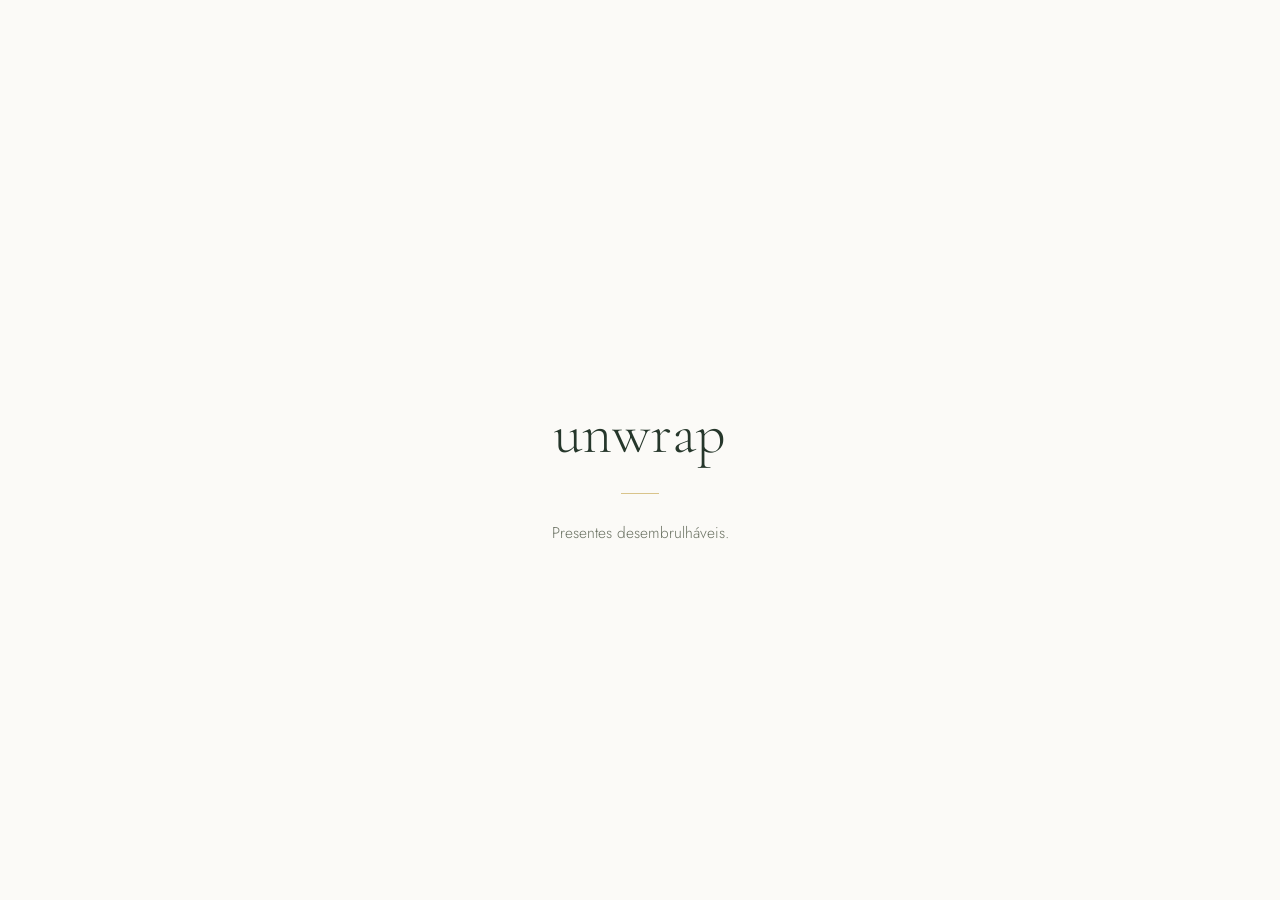
<file: index.html>
<!DOCTYPE html>
<html lang="pt-BR">
<head>
<meta charset="utf-8">
<meta name="viewport" content="width=device-width, initial-scale=1, viewport-fit=cover">
<title>unwrap</title>
<meta name="description" content="Presentes desembrulháveis.">
<meta name="theme-color" content="#FBFAF7">
<meta name="robots" content="noindex">

<link rel="preconnect" href="https://fonts.googleapis.com">
<link rel="preconnect" href="https://fonts.gstatic.com" crossorigin>
<link rel="stylesheet"
      href="https://fonts.googleapis.com/css2?family=Cormorant+Garamond:wght@300&family=Jost:wght@300&display=swap">
<link rel="stylesheet" href="assets/theme-botanico.css">
<link rel="stylesheet" href="assets/base.css">
</head>
<body>

<main class="stage">
  <div class="card is-entering">
    <h1 class="rise d1">unwrap</h1>
    <div class="hair rise d2"></div>
    <p class="desc rise d2">Presentes desembrulháveis.</p>
  </div>
</main>

</body>
</html>
</file>
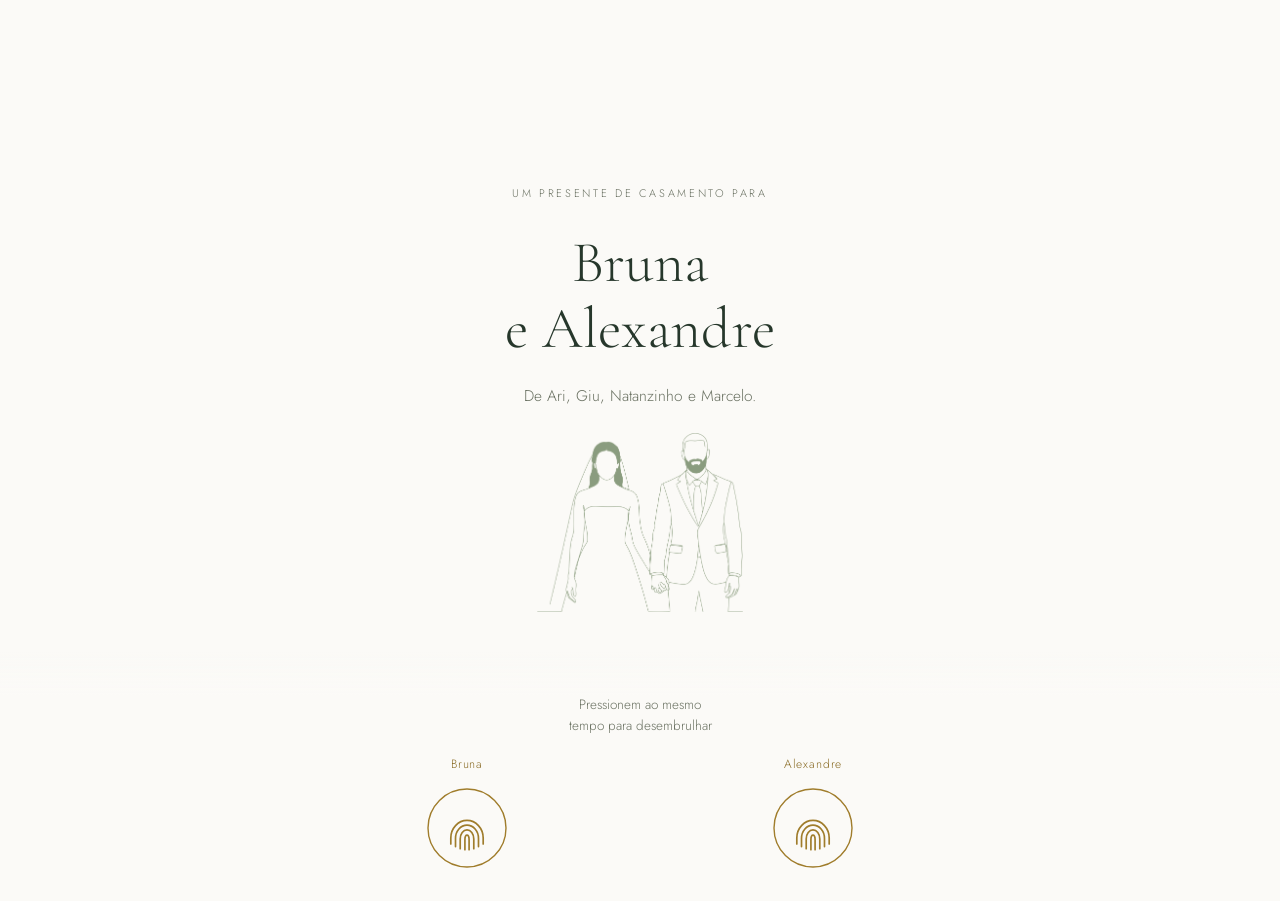
<file: bruna-e-alexandre/index.html>
<!DOCTYPE html>
<html lang="pt-BR">
<head>
<meta charset="utf-8">
<meta name="viewport" content="width=device-width, initial-scale=1, viewport-fit=cover">
<title>Um presente para Bruna e Alexandre</title>
<meta name="description" content="De Ari, Giu, Natanzinho e Marcelo.">
<meta name="theme-color" content="#FBFAF7">
<meta name="robots" content="noindex">

<!-- Prévia em WhatsApp e afins. A imagem é composta por tools/gerar-og.py:
     a ilustração da capa é preta sobre transparente, e transparência vira
     preto no WhatsApp. A prévia não revela o presente. -->
<meta property="og:type" content="website">
<meta property="og:url" content="https://marcelojrfarias.github.io/unwrapagift/bruna-e-alexandre/">
<meta property="og:title" content="Bruna e Alexandre, um presente para desembrulhar juntos">
<meta property="og:description" content="De Ari, Giu, Natanzinho e Marcelo.">
<meta property="og:image" content="https://marcelojrfarias.github.io/unwrapagift/img/og.png">
<meta property="og:image:width" content="1200">
<meta property="og:image:height" content="630">
<meta property="og:image:alt" content="Bruna e Alexandre, em traço, de mãos dadas">
<meta property="og:locale" content="pt_BR">
<meta name="twitter:card" content="summary_large_image">

<link rel="preconnect" href="https://fonts.googleapis.com">
<link rel="preconnect" href="https://fonts.gstatic.com" crossorigin>
<link rel="stylesheet"
      href="https://fonts.googleapis.com/css2?family=Cormorant+Garamond:wght@300;400&family=Jost:wght@300;400&display=swap">

<link rel="stylesheet" href="../assets/theme-botanico.css">
<link rel="stylesheet" href="../assets/base.css">
</head>
<body>

<div class="chrome">
  <nav class="progress" id="progress" aria-label="Etapas do presente"></nav>
</div>

<button class="back" id="back" type="button" aria-label="Voltar uma etapa">
  <svg width="18" height="18" viewBox="0 0 18 18" fill="none"
       stroke="currentColor" stroke-width="1" aria-hidden="true">
    <path d="M11 3.5 5.5 9l5.5 5.5"/>
  </svg>
</button>

<main class="stage">
  <div class="card" id="card"></div>
</main>

<canvas id="confetti" aria-hidden="true"></canvas>
<div class="waves" id="waves" aria-hidden="true" hidden></div>
<div class="waves__status" id="wavesStatus" aria-hidden="true">
  <div class="waves__sprig" id="wavesSprig"></div>
  <p class="waves__note" id="wavesNote"></p>
</div>
<p class="sr-only" id="announcer" aria-live="polite"></p>

<script src="../gifts/bruna-alexandre.js"></script>
<script src="../assets/hold.js"></script>
<script src="../assets/engine.js"></script>
</body>
</html>
</file>
<file: assets/theme-botanico.css>
/* Tema botânico — tirado do save the date deles: papel off-white texturizado,
   verde-sálvia, um traço de dourado no lugar das flores amarelas.

   Trocar de tema é trocar este arquivo. Nada aqui além de variáveis. */

:root {
  --paper:     #FBFAF7;  /* fundo, o material principal */
  --paper-0:   rgba(251, 250, 247, 0);  /* o mesmo papel, transparente */
  --ink:       #26372B;  /* verde muito escuro, texto principal */
  --muted:     #6B7263;  /* texto secundário — 4.78:1 sobre o papel */
  --rule:      #E7E3D9;  /* linhas e estados inativos */
  --sage:      #8A9C7E;  /* verde: estrutura */
  --gold:      #B08D3F;  /* dourado: progresso e ação, única cor de acento */
  --gold-soft: #D9C48B;
  --gold-text: #8A6C26;  /* o mesmo dourado, escuro o bastante para texto — 4.73:1 */
  --gold-deep: #A07D2C;  /* disco preenchido; 3.68:1 com o traço claro por cima */
  --gold-wave:  #CAB26A;  /* ida:   multiply de duas destas dá exatamente --gold-deep */
  --paper-wave: #CBCDCD;  /* volta: screen de duas destas sobre o dourado dá --paper */

  --art-ink:   var(--sage);  /* cor das ilustrações de traço */

  --font-display: 'Cormorant Garamond', Georgia, 'Times New Roman', serif;
  --font-body:    'Jost', -apple-system, BlinkMacSystemFont, 'Segoe UI', system-ui, sans-serif;

  --confetti: #B08D3F, #D9C48B, #8A9C7E, #26372B, #FFFFFF;
}
</file>
<file: assets/base.css>
/* ============================================================
   unwrapagift — layout, tipografia e movimento.
   Nenhuma cor literal aqui: tudo vem do arquivo de tema.
   ============================================================ */

*, *::before, *::after { box-sizing: border-box; }
* { margin: 0; padding: 0; }

html {
  -webkit-text-size-adjust: 100%;
  /* mata o zoom de duplo-toque do iOS sem matar o zoom de pinça,
     que a acessibilidade exige (user-scalable=no mataria os dois) */
  touch-action: manipulation;
}

body {
  min-height: 100dvh;
  background: var(--paper);
  color: var(--ink);
  font-family: var(--font-body);
  font-weight: 300;
  font-size: 16px;
  line-height: 1.6;
  -webkit-font-smoothing: antialiased;
  overflow-x: hidden;

  /* Segurar o dedo perto de um texto fazia o iOS selecionar a palavra e abrir a
     lupa por cima do círculo. Ninguém precisa copiar texto daqui, então a
     seleção sai do site inteiro — não só dos círculos. */
  -webkit-user-select: none;
          user-select: none;
  -webkit-touch-callout: none;
}

.sr-only {
  position: absolute; width: 1px; height: 1px;
  padding: 0; overflow: hidden; clip: rect(0 0 0 0);
  white-space: nowrap; border: 0;
}

/* ---------- palco ---------- */

.stage {
  min-height: 100dvh;
  display: flex;
  align-items: center;
  justify-content: center;
  padding: calc(clamp(58px, 11svh, 92px) + env(safe-area-inset-top)) 28px
           calc(clamp(22px, 5svh, 48px) + env(safe-area-inset-bottom));
  position: relative;
  z-index: 2;                        /* acima dos confetes, em toda tela */
}

/* Com os controles ancorados no rodapé, o conteúdo precisa parar antes deles. */
body.has-controls .stage {
  padding-bottom: calc(var(--controls-h) + env(safe-area-inset-bottom));
}

.card {
  width: 100%;
  max-width: 480px;
  text-align: center;
}

/* ---------- progresso: o raminho ---------- */

.chrome {
  position: fixed;
  top: 0; left: 0; right: 0;
  z-index: 20;
  padding-top: calc(26px + env(safe-area-inset-top));
  display: flex;
  justify-content: center;
  pointer-events: none;
}

.progress {
  position: relative;
  display: flex;
  align-items: center;
  gap: 20px;
  opacity: 0;
  transition: opacity .6s ease;
  pointer-events: none;
}
.progress.is-visible { opacity: 1; pointer-events: auto; }

/* a haste, atrás das folhas */
.progress::before {
  content: "";
  position: absolute;
  left: -14px; right: -14px; top: 50%;
  height: 1px;
  background: var(--rule);
}

.leaf {
  position: relative;
  z-index: 1;
  width: 20px; height: 20px;
  display: grid;
  place-items: center;
  border: 0;
  padding: 0;
  background: var(--paper);      /* recorta a haste atrás da folha */
  cursor: default;
  -webkit-tap-highlight-color: transparent;
}
/* área de toque confortável sem engordar o desenho */
.leaf::after { content: ""; position: absolute; inset: -12px; }

.leaf svg { width: 14px; height: 14px; display: block; overflow: visible; }
.leaf .blade {
  fill: none;
  stroke: var(--rule);
  stroke-width: 1;
  transition: fill .7s ease, stroke .7s ease;
}
.leaf .vein {
  fill: none;
  stroke: var(--rule);
  stroke-width: .75;
  transition: stroke .7s ease;
}
.leaf:nth-child(odd)  svg { transform: rotate(-16deg); }
.leaf:nth-child(even) svg { transform: rotate(16deg); }

.leaf.is-current .blade,
.leaf.is-current .vein  { stroke: var(--sage); }
.leaf.is-done .blade    { fill: var(--gold-soft); stroke: var(--gold); }
.leaf.is-done .vein     { stroke: var(--gold); }
.leaf.is-done           { cursor: pointer; }
.leaf:focus-visible   { outline: 1px solid var(--gold); outline-offset: 5px; }

/* ---------- voltar ---------- */

.back {
  position: fixed;
  top: calc(20px + env(safe-area-inset-top));
  left: 18px;                        /* seta aponta pra esquerda: mora na esquerda */
  z-index: 21;
  width: 40px; height: 40px;
  display: grid; place-items: center;
  border: 0; background: none;
  color: var(--muted);
  cursor: pointer;
  opacity: 0;
  pointer-events: none;
  transition: opacity .4s ease;
  -webkit-tap-highlight-color: transparent;
}
.back.is-visible { opacity: .55; pointer-events: auto; }
.back:hover, .back:focus-visible { opacity: 1; }
.back:focus-visible { outline: 1px solid var(--gold); outline-offset: 2px; }

/* ---------- tipografia ---------- */

.eyebrow {
  font-size: 11px;
  letter-spacing: .24em;
  text-transform: uppercase;
  line-height: 1.9;
  color: var(--muted);
  margin-bottom: 26px;
}

h1 {
  font-family: var(--font-display);
  font-weight: 300;
  font-size: clamp(40px, 11vw, 58px);
  line-height: 1.14;
  letter-spacing: .005em;
}

h2 {
  font-family: var(--font-display);
  font-weight: 300;
  font-size: clamp(27px, 7.2vw, 35px);
  line-height: 1.32;                 /* Cormorant tem acentos altos: ~ e ^ pedem folga */
  max-width: 19ch;
  margin: 0 auto;
}

.desc {
  font-size: 15.5px;
  line-height: 1.72;
  color: var(--muted);
  max-width: 33ch;
  margin: clamp(12px, 2.4svh, 20px) auto 0;
}

.hair {
  width: 38px; height: 1px;
  background: var(--gold-soft);
  margin: 26px auto;
}

/* ---------- ilustração ---------- */

/* O PNG é traço preto sobre transparente; a máscara pinta a cor do tema.
   Ver docs/prompts-imagens.md. */
.art {
  margin: clamp(12px, 2.6svh, 30px) auto 0;
  display: flex;
  justify-content: center;
}
/* O slot toma a proporção real da imagem: as ilustrações não são quadradas e
   um slot fixo deixaria um vão embaixo. */
/* A ilustração cede espaço em tela baixa: sem isso o conteúdo passa a permitir
   scroll, e rolar aqui só empurra a imagem para trás dos controles — não revela
   nada. Em tela alta ela pode crescer bem mais. */
/* A ALTURA é que manda, não a largura: assim todas as etapas mostram a
   ilustração na mesma altura e nada abaixo pula de uma tela para a outra.
   A largura sai da proporção de cada desenho. */
.art__mask, .art__slot {
  height: 19svh;
  width: auto;
  max-width: 100%;
  aspect-ratio: var(--art-ratio, 1);
}
/* Espaço reservado enquanto a imagem não chega: mesma altura, sem pintura.
   Sem isso o conteúdo pula quando a ilustração entra. */
.art__slot { aspect-ratio: 1.4; }

.art__mask {
  background-color: var(--art-ink);
  -webkit-mask: var(--art-src) center / contain no-repeat;
          mask: var(--art-src) center / contain no-repeat;
}
.art img { width: 100%; height: auto; display: block; opacity: .75; }

@media (max-height: 620px) {
  .art__mask, .art__slot { height: 15svh; }
}

/* ---------- os círculos de segurar ---------- */

/* Os círculos moram nos cantos de baixo: é onde os polegares de duas pessoas
   segurando o mesmo celular alcançam sem esforço. Ancorados no rodapé, também
   ficam sempre à mão — o conteúdo pode rolar sem nunca escondê-los.

   Isso rompe a coluna única do resto do site, de propósito: aqui manda a
   ergonomia da mão, não a composição. */
:root { --controls-h: 196px; }

.cta {
  position: fixed;
  left: 0; right: 0;
  bottom: 0;
  z-index: 15;
  padding: 0 clamp(20px, 7vw, 34px) calc(clamp(18px, 3.4svh, 30px) + env(safe-area-inset-bottom));
  background: var(--paper);
}
/* o conteúdo some por trás dos controles em vez de esbarrar neles */
.cta::before {
  content: "";
  position: absolute;
  left: 0; right: 0; bottom: 100%;
  height: 44px;
  /* --paper-0, não "transparent": em CSS transparent é preto transparente e o
     gradiente passaria por um cinza sujo antes de sumir. */
  background: linear-gradient(to top, var(--paper), var(--paper-0));
  pointer-events: none;
}

.pads {
  display: flex;
  justify-content: space-between;
  align-items: flex-end;
  max-width: 430px;             /* em tela larga eles param de se afastar */
  margin: 0 auto;
}

.pad-slot {
  display: flex;
  flex-direction: column;
  align-items: center;
  gap: clamp(8px, 1.4svh, 12px);
}

.pad__name {
  font-size: 12px;
  letter-spacing: .07em;
  color: var(--gold-text);
  transition: color .3s ease;
}
.pad-slot:has(.pad.is-held) .pad__name { color: var(--gold-text); }

.pad {
  position: relative;
  width: 84px; height: 84px;
  flex: none;
  border: 0; padding: 0;
  background: none;
  cursor: pointer;
  touch-action: none;               /* o gesto é nosso, não do scroll */
  user-select: none;
  -webkit-user-select: none;
  -webkit-touch-callout: none;      /* iOS não abre menu no long-press */
  -webkit-tap-highlight-color: transparent;
}

/* Segurar inverte o círculo: o disco fica dourado e tudo que estava dourado
   passa a papel. O feedback sai de baixo do dedo e vai para a borda, que é a
   única parte que a pessoa continua enxergando enquanto segura. */
.pad::before {
  content: "";
  position: absolute;
  inset: 0;
  border-radius: 50%;
  background: var(--gold-deep);
  opacity: 0;
  transform: scale(.88);
  transition: opacity .22s ease, transform .28s cubic-bezier(.34, 1.4, .64, 1);
}
.pad.is-held::before { opacity: 1; transform: scale(1); }
.pad__ring {
  position: absolute; inset: 0;
  width: 100%; height: 100%;
  transform: rotate(-90deg);        /* preenchimento começa no topo */
}

.pad__print {
  position: absolute;
  top: 50%; left: 50%;
  width: 42px; height: 47px;
  transform: translate(-50%, -50%);
  fill: none;
  stroke: var(--gold-deep);
  stroke-width: 1.3;
  stroke-linecap: round;
  transition: stroke .3s ease;
}
.pad.is-held .pad__print { stroke: var(--paper); }
/* Dourado já em repouso: com o anel em --rule os círculos quase sumiam na
   página. Usa --gold-deep e não --gold porque o traço claro precisa de 3:1
   sobre ele quando o disco preenche. */
.pad .ring {
  fill: none;
  stroke: var(--gold-deep);
  stroke-width: 1.4;
  transition: stroke .22s ease;
}
.pad.is-held .ring { stroke: rgba(251, 250, 247, .38); }
.pad .fill {
  fill: none;
  stroke: var(--gold);
  stroke-width: 1.5;
  stroke-linecap: round;
  stroke-dasharray: 245;
  stroke-dashoffset: 245;
  transition: stroke .22s ease;
}
.pad.is-held .fill { stroke: var(--paper); }
.pad:focus-visible { outline: 1px solid var(--gold); outline-offset: 6px; border-radius: 50%; }

.note {
  font-size: 13.5px;
  line-height: 1.55;
  color: var(--muted);
  margin: 0 auto clamp(12px, 2.2svh, 18px);
  max-width: 24ch;              /* duas linhas equilibradas em tela estreita */
  text-wrap: balance;
  transition: color .3s ease;
}

/* Basta um dedo na tela para a instrução ganhar peso: é ela que explica por que
   nada aconteceu ainda. Segue destacada com os dois segurando, e volta ao normal
   quando não há mais ninguém encostado. */
.cta:has(.pad.is-held) .note {
  font-weight: 400;
  color: var(--ink);
}

/* ---------- botão de texto ---------- */

.link {
  font-family: var(--font-body);
  font-weight: 300;
  font-size: 14px;
  letter-spacing: .1em;
  color: var(--ink);
  background: none;
  border: 0;
  border-bottom: 1px solid var(--gold-soft);
  padding: 8px 2px;
  cursor: pointer;
  transition: border-color .25s ease;
  -webkit-tap-highlight-color: transparent;
}
.link:hover, .link:focus-visible { border-color: var(--gold); }
.link:focus-visible { outline: 1px solid var(--gold); outline-offset: 6px; }

/* ---------- revelação ---------- */

.gift__kind {
  font-size: 11px;
  letter-spacing: .26em;
  text-transform: uppercase;
  color: var(--gold-text);
  margin-bottom: 10px;
}
.gift__name {
  font-family: var(--font-display);
  font-weight: 400;
  font-size: clamp(30px, 8.4vw, 42px);
  line-height: 1.14;
  letter-spacing: .01em;
}
.gift__msg {
  font-size: 15px;
  line-height: 1.75;
  color: var(--muted);
  max-width: 30ch;
  margin: 24px auto 0;
}
.signoff {
  font-size: 12.5px;
  letter-spacing: .04em;
  color: var(--muted);
  margin-top: 38px;
}
.signature {
  font-family: var(--font-display);
  font-size: 19px;
  letter-spacing: .03em;
  margin-top: 6px;
}

/* Fecha a carta: quem assina em cima, para quem é embaixo. */
.dedication {
  font-family: var(--font-display);
  font-size: 15.5px;
  letter-spacing: .04em;
  color: var(--muted);
  margin-top: 26px;
}

/* Os confetes caem ATRÁS do texto. Por cima, eles competem com a leitura
   exatamente na tela que mais precisa ser lida. */
#confetti {
  position: fixed; inset: 0;
  width: 100%; height: 100%;
  pointer-events: none;
  z-index: 1;
}

/* ---------- ondas de transição ----------
   Duas ondas douradas saem do centro de cada círculo e cobrem a tela; depois
   duas ondas de papel saem do mesmo ponto e a devolvem ao normal. A troca de
   conteúdo acontece com o papel já cobrindo tudo — overlay e fundo são a mesma
   cor, então a substituição não aparece.

   A tela fica dourada enquanto houver dedo nela e a onda volta quando soltam:
   é isso que dispensa qualquer instrução escrita pedindo para soltar. */

.waves {
  position: fixed; inset: 0;
  z-index: 40;
  pointer-events: none;
  overflow: hidden;
  isolation: isolate;      /* o multiply mistura as ondas entre si, não com a página */
}

/* Cada onda é um dourado claro; onde as duas se cruzam, o multiply devolve
   exatamente --gold-deep. Duas frentes visíveis, e a tela termina na cor cheia
   porque no fim as duas cobrem tudo.

   A volta é o espelho: screen no lugar de multiply. Transparência resolveria,
   mas geraria um bege lavado que não pertence à paleta — o screen mantém as
   duas frentes em tons da família do papel e fecha exatamente em --paper. */
.wave {
  position: absolute;
  border-radius: 50%;
  transform: scale(0);
  will-change: transform;
  mix-blend-mode: multiply;
}
.wave--plain { mix-blend-mode: screen; }

/* Diz o que está acontecendo, não o que fazer: quem lê que algo está em
   andamento solta o botão sozinho. */
.waves__status {
  position: fixed;
  left: 0; right: 0;
  top: 50%;
  z-index: 41;
  transform: translateY(-50%);
  display: flex;
  flex-direction: column;
  align-items: center;
  gap: 30px;
  pointer-events: none;
}

/* O raminho aparece maior aqui do que no topo: nesta tela ele é o assunto, e
   a 14px o preenchimento gradual não se leria. */
.waves__sprig {
  position: relative;
  display: flex;
  align-items: center;
  gap: 26px;
  opacity: 0;
}
.waves__sprig::before {
  content: "";
  position: absolute;
  left: -16px; right: -16px; top: 50%;
  height: 1px;
  background: rgba(251, 250, 247, .3);
}
.wleaf { position: relative; z-index: 1; display: grid; place-items: center; }
.wleaf svg { width: 24px; height: 24px; display: block; overflow: visible; }
.wleaf:nth-child(odd)  svg { transform: rotate(-16deg); }
.wleaf:nth-child(even) svg { transform: rotate(16deg); }

.wblade, .wvein { fill: none; stroke: rgba(251, 250, 247, .5); stroke-width: 1; }
.wvein { stroke-width: .75; }
.wleaf.is-done .wblade,
.wleaf.is-done .wvein { stroke: var(--paper); }
.wleaf.is-done .wblade { fill: var(--paper); }

/* a folha da etapa recém-concluída enche de baixo para cima */
.wblade-full { fill: var(--paper); }
.wfill { transform: translateY(14px); }              /* fora da folha: vazia */
.wleaf.is-done .wfill { transform: none; }
.wleaf.is-filling .wfill {
  transform: none;
  transition: transform .85s cubic-bezier(.3, .7, .4, 1);
}
.wleaf.is-filling .wblade,
.wleaf.is-filling .wvein { stroke: var(--paper); transition: stroke .5s ease; }

.waves__note {
  text-align: center;
  color: var(--paper);
  /* 23px mantém o contraste de 3.68:1 sobre o dourado dentro da regra de
     texto grande (>=18.66px pede 3:1) */
  font-family: var(--font-display);
  font-size: 23px;
  letter-spacing: .05em;
  opacity: 0;
}
.is-on .waves__sprig { animation: noteIn .3s ease forwards; }
.is-on .waves__note  { animation: noteIn .26s ease .1s forwards,
                                  noteBreathe 2.4s ease-in-out .36s infinite; }
.is-off .waves__sprig,
.is-off .waves__note {
  animation: none;
  opacity: 0;
  transition: opacity .34s cubic-bezier(.25, .6, .3, 1);
}
@keyframes noteIn {
  from { opacity: 0; transform: translateY(6px); }
  to   { opacity: 1; transform: none; }
}
/* Aparece e some de verdade, não só oscila: o texto é a única coisa viva na
   tela dourada. A saída dura o mesmo que a largada da onda de volta, para o
   último "some" e o fundo voltando parecerem o mesmo gesto. */
@keyframes noteBreathe {
  0%, 100% { opacity: 1; }
  50%      { opacity: .06; }
}

/* Um beat de confirmação: o disco cheio dá um pulso antes de a onda cobrir
   tudo, para dar tempo de registrar que conseguiram. */
.pad.is-sealed { animation: seal .34s cubic-bezier(.34, 1.56, .64, 1); }
@keyframes seal {
  0%   { transform: scale(1); }
  45%  { transform: scale(1.09); }
  100% { transform: scale(1); }
}
/* ---------- entradas ---------- */

.rise { opacity: 0; transform: translateY(14px); }
.is-entering .rise { animation: rise .95s cubic-bezier(.22,.61,.36,1) forwards; }

/* Os atrasos precisam da mesma especificidade da regra acima e vir depois:
   o atalho "animation:" zera animation-delay, e como ".is-entering .rise"
   ganha de ".d2", os atrasos eram apagados e tudo entrava junto. */
.is-entering .d1 { animation-delay: .05s; }
.is-entering .d2 { animation-delay: .55s; }
.is-entering .d3 { animation-delay: 1.05s; }
.is-entering .d4 { animation-delay: 1.70s; }   /* os controles, sempre por último */

/* A revelação não tem controles no rodapé e carrega menos texto: a ilustração
   do presente pode ocupar bem mais que a das etapas. */
.is-reveal .art__mask, .is-reveal .art__slot { height: 26svh; }

/* A capa carrega o título grande, então a ilustração cede um pouco. */
.is-cover .art__mask, .is-cover .art__slot { height: 20svh; }
@media (max-height: 620px) {
  .is-cover .art__mask, .is-cover .art__slot { height: 16svh; }
}

/* a revelação respira mais fundo que as outras telas */
.is-reveal .rise { animation-duration: 1.4s; }
.is-entering.is-reveal .d2 { animation-delay: .85s; }
.is-entering.is-reveal .d3 { animation-delay: 1.5s; }
.is-entering.is-reveal .d4 { animation-delay: 2.3s; }

@keyframes rise { to { opacity: 1; transform: none; } }

/* Sai de cena. O atraso deixa o "Podem soltar." legível antes do fade. */
.card.is-leaving { animation: leave .55s cubic-bezier(.4, 0, 1, 1) .45s forwards; }
@keyframes leave { to { opacity: 0; transform: translateY(-12px); } }

.card.is-leaving .note {
  color: var(--gold-text);
  transition: color .25s ease;
}

.leaf.is-blooming { animation: bloom .9s cubic-bezier(.34, 1.56, .64, 1); }
@keyframes bloom {
  0%   { transform: scale(1); }
  40%  { transform: scale(1.4); }
  100% { transform: scale(1); }
}

@media (prefers-reduced-motion: reduce) {
  .rise { opacity: 1; transform: none; }
  .is-entering .rise { animation: none; }
  .leaf .blade, .leaf .vein { transition: none; }
  .card.is-leaving { animation: none; opacity: 0; }
  .leaf.is-blooming { animation: none; }
  .pad.is-sealed { animation: none; }
  .is-on .waves__note, .is-on .waves__sprig { animation: none; opacity: 1; }
  .wleaf.is-filling .wfill { transition: none; transform: translateY(0); }
}
</file>
